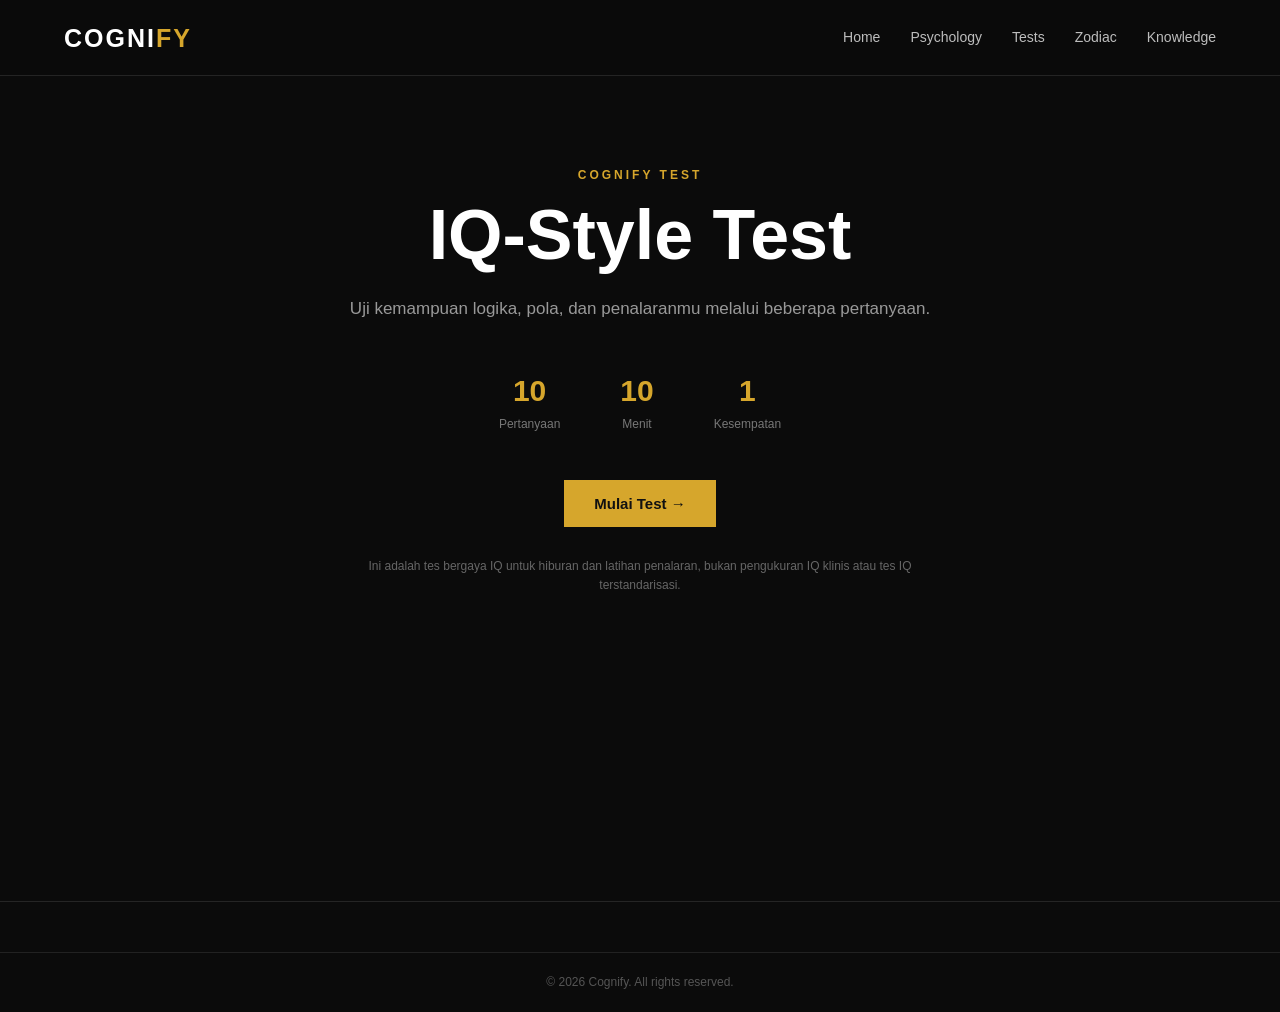
<file: iq-test.html>
<!DOCTYPE html>
<html lang="id">

<head>
    <meta charset="UTF-8">
    <meta name="viewport" content="width=device-width, initial-scale=1.0">

    <title>IQ-Style Test — Cognify</title>

    <link rel="stylesheet" href="style.css">
</head>

<body>

    <!-- HEADER -->

    <header class="header">

        <div class="container nav">

            <a href="index.html" class="logo">
                COGNI<span>FY</span>
            </a>

            <nav class="navigation">

                <a href="index.html">Home</a>
                <a href="index.html#psychology">Psychology</a>
                <a href="iq-test.html">Tests</a>
                <a href="index.html#zodiac">Zodiac</a>
                <a href="index.html#knowledge">Knowledge</a>

            </nav>

        </div>

    </header>


    <!-- IQ TEST -->

    <main>

        <section class="quiz-page">

            <div class="container">

                <!-- INTRO -->

                <div class="quiz-intro" id="quizIntro">

                    <p class="small-title">
                        COGNIFY TEST
                    </p>

                    <h1>
                        IQ-Style Test
                    </h1>

                    <p>
                        Uji kemampuan logika, pola, dan
                        penalaranmu melalui beberapa pertanyaan.
                    </p>

                    <div class="quiz-info">

                        <div>
                            <strong>10</strong>
                            <span>Pertanyaan</span>
                        </div>

                        <div>
                            <strong>10</strong>
                            <span>Menit</span>
                        </div>

                        <div>
                            <strong>1</strong>
                            <span>Kesempatan</span>
                        </div>

                    </div>

                    <button class="quiz-start" id="startQuiz">
                        Mulai Test →
                    </button>

                    <p class="quiz-note">
                        Ini adalah tes bergaya IQ untuk hiburan
                        dan latihan penalaran, bukan pengukuran
                        IQ klinis atau tes IQ terstandarisasi.
                    </p>

                </div>


                <!-- QUIZ -->

                <div class="quiz-box" id="quizBox">

                    <div class="quiz-top">

                        <span id="questionNumber">
                            Pertanyaan 1 / 10
                        </span>

                        <span id="timer">
                            10:00
                        </span>

                    </div>


                    <div class="progress">

                        <div id="progressBar"></div>

                    </div>


                    <div class="question-box">

                        <p class="question-category" id="questionCategory">
                            LOGIC
                        </p>

                        <h2 id="questionText">
                            Pertanyaan akan muncul di sini.
                        </h2>

                    </div>


                    <div class="answers" id="answers">

                    </div>


                    <button
                        class="next-button"
                        id="nextButton"
                        disabled>

                        Berikutnya →

                    </button>

                </div>


                <!-- RESULT -->

                <div class="result-box" id="resultBox">

                    <p class="small-title">
                        TEST COMPLETE
                    </p>

                    <h1>
                        Your Result
                    </h1>

                    <div class="score-circle">

                        <span id="score">
                            0
                        </span>

                        <small>
                            / 10
                        </small>

                    </div>


                    <h2 id="resultTitle">
                        Good Job!
                    </h2>

                    <p id="resultDescription">
                        Hasilmu akan muncul di sini.
                    </p>


                    <div class="result-buttons">

                        <button
                            class="quiz-start"
                            id="restartQuiz">

                            Coba Lagi

                        </button>

                        <a
                            href="index.html"
                            class="btn secondary">

                            Kembali ke Home

                        </a>

                    </div>

                </div>

            </div>

        </section>

    </main>


    <footer>

        <div class="copyright">

            © 2026 Cognify. All rights reserved.

        </div>

    </footer>


    <script src="iq.js"></script>

</body>

</html>
</file>
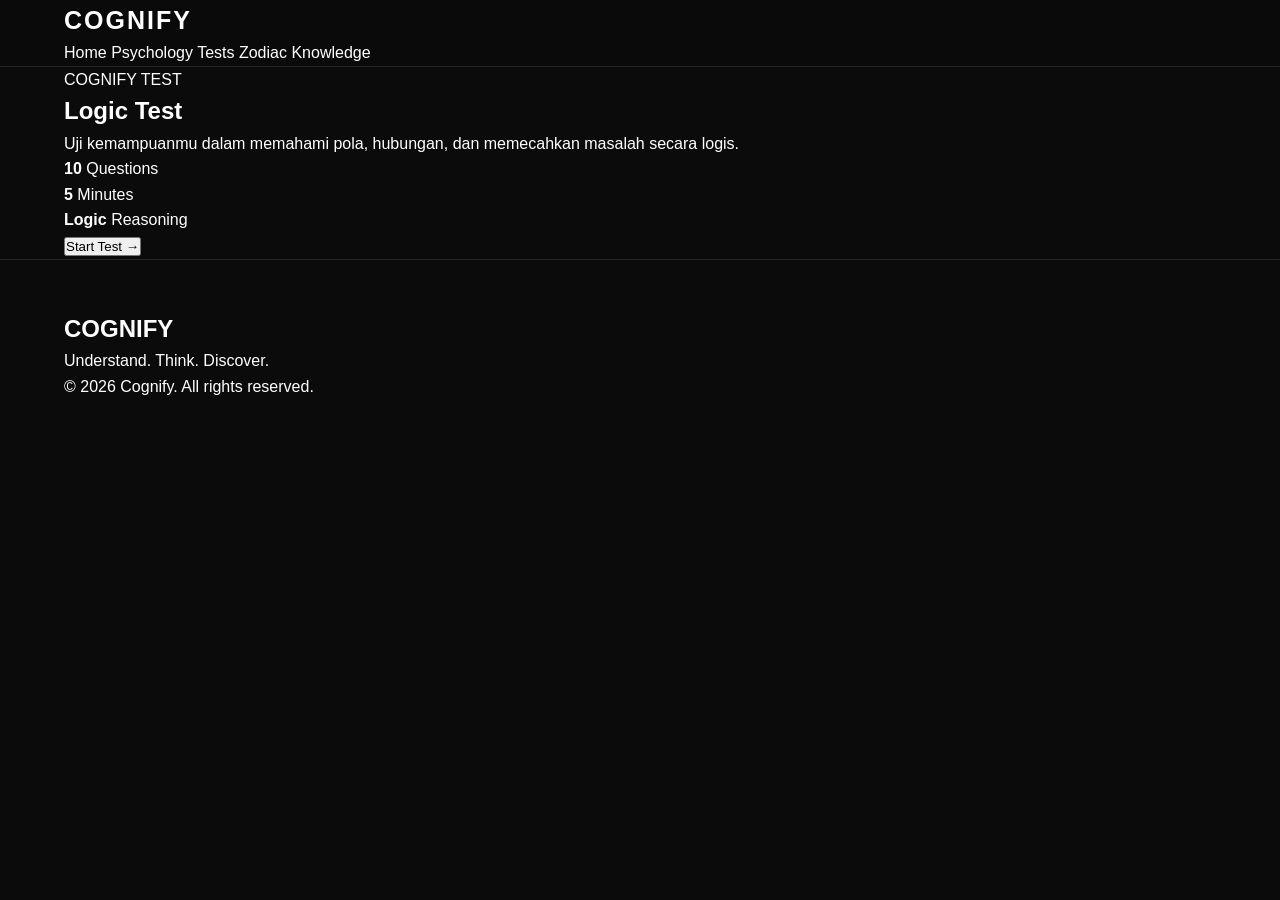
<file: logic-test.html>
<!DOCTYPE html>
<html lang="id">
<head>
    <meta charset="UTF-8">
    <meta name="viewport" content="width=device-width, initial-scale=1.0">

    <title>Logic Test | Cognify</title>

    <link rel="stylesheet" href="style.css">
</head>

<body>

<header class="header">
    <div class="container nav-container">

        <a href="index.html" class="logo">COGNIFY</a>

        <nav class="nav-menu">
            <a href="index.html">Home</a>
            <a href="index.html#psychology">Psychology</a>
            <a href="index.html#tests">Tests</a>
            <a href="index.html#zodiac">Zodiac</a>
            <a href="index.html#knowledge">Knowledge</a>
        </nav>

    </div>
</header>


<main>

<section class="test-page">

<div class="container">


<!-- INTRO -->

<div id="logicIntro" class="test-intro">

    <p class="section-label">COGNIFY TEST</p>

    <h1>Logic Test</h1>

    <p>
        Uji kemampuanmu dalam memahami pola,
        hubungan, dan memecahkan masalah secara logis.
    </p>


    <div class="test-info">

        <div>
            <strong>10</strong>
            <span>Questions</span>
        </div>

        <div>
            <strong>5</strong>
            <span>Minutes</span>
        </div>

        <div>
            <strong>Logic</strong>
            <span>Reasoning</span>
        </div>

    </div>


    <button id="startLogicBtn" class="primary-button">
        Start Test →
    </button>

</div>



<!-- QUIZ -->

<div id="logicQuiz" style="display:none;">

    <div class="test-top">

        <div>
            Question
            <strong>
                <span id="logicCurrent">1</span>/10
            </strong>
        </div>

        <div id="logicTimer">
            05:00
        </div>

    </div>


    <div class="progress-container">

        <div
            id="logicProgress"
            class="progress-bar">
        </div>

    </div>


    <div class="memory-card">

        <p class="section-label">
            LOGIC QUESTION
        </p>

        <h2 id="logicQuestion">
            Question
        </h2>

    </div>


    <div
        id="logicOptions"
        class="memory-options">
    </div>


    <button
        id="logicNext"
        class="primary-button"
        style="display:none; margin-top:25px;">

        Next →

    </button>

</div>



<!-- RESULT -->

<div
    id="logicResult"
    class="test-result"
    style="display:none;">

    <p class="section-label">
        TEST COMPLETE
    </p>

    <h1>
        Your Logic Result
    </h1>


    <div class="result-score">

        <span id="logicScore">
            0
        </span>

        <small>
            / 10
        </small>

    </div>


    <h2 id="logicLevel">
        Good
    </h2>


    <p id="logicMessage"></p>


    <div class="result-actions">

        <button
            id="logicRestart"
            class="primary-button">

            Try Again

        </button>


        <a
            href="index.html"
            class="secondary-button">

            Back to Cognify

        </a>

    </div>

</div>


</div>

</section>

</main>



<footer class="footer">

    <div class="container">

        <h2>COGNIFY</h2>

        <p>
            Understand. Think. Discover.
        </p>

        <p>
            © 2026 Cognify. All rights reserved.
        </p>

    </div>

</footer>



<script src="logic.js"></script>

</body>
</html>
</file>
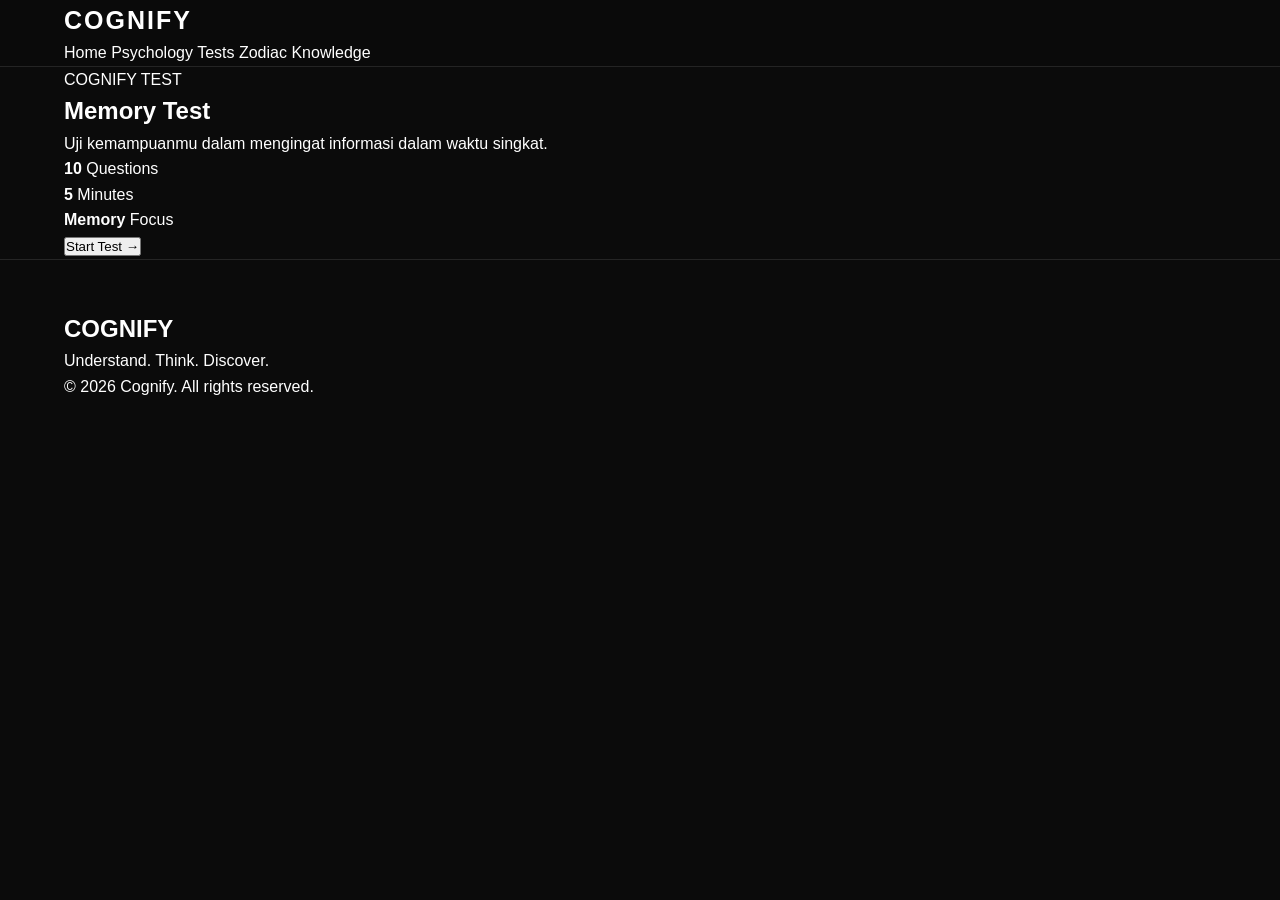
<file: memory-test.html>
<!DOCTYPE html>
<html lang="id">
<head>
    <meta charset="UTF-8">
    <meta name="viewport" content="width=device-width, initial-scale=1.0">

    <title>Memory Test | Cognify</title>

    <link rel="stylesheet" href="style.css">
</head>

<body>

<header class="header">
    <div class="container nav-container">

        <a href="index.html" class="logo">
            COGNIFY
        </a>

        <nav class="nav-menu">
            <a href="index.html">Home</a>
            <a href="index.html#psychology">Psychology</a>
            <a href="index.html#tests">Tests</a>
            <a href="index.html#zodiac">Zodiac</a>
            <a href="index.html#knowledge">Knowledge</a>
        </nav>

    </div>
</header>


<main>

<section class="test-page">

    <div class="container">

        <!-- INTRO -->

        <div id="memoryIntro" class="test-intro">

            <p class="section-label">
                COGNIFY TEST
            </p>

            <h1>
                Memory Test
            </h1>

            <p>
                Uji kemampuanmu dalam mengingat informasi
                dalam waktu singkat.
            </p>

            <div class="test-info">

                <div>
                    <strong>10</strong>
                    <span>Questions</span>
                </div>

                <div>
                    <strong>5</strong>
                    <span>Minutes</span>
                </div>

                <div>
                    <strong>Memory</strong>
                    <span>Focus</span>
                </div>

            </div>

            <button id="startMemoryBtn" class="primary-button">
                Start Test →
            </button>

        </div>


        <!-- QUIZ -->

        <div id="memoryQuiz" style="display:none;">

            <div class="test-top">

                <div>
                    Question
                    <strong>
                        <span id="memoryCurrent">1</span>/10
                    </strong>
                </div>

                <div id="memoryTimer">
                    05:00
                </div>

            </div>


            <div class="progress-container">

                <div
                    id="memoryProgress"
                    class="progress-bar">
                </div>

            </div>


            <div class="memory-card">

                <p class="section-label">
                    REMEMBER THIS
                </p>

                <div id="memoryDisplay"
                     class="memory-display">
                </div>

                <p id="memoryInstruction"
                   class="memory-instruction">
                    Ingat informasi di atas.
                </p>

            </div>


            <div id="memoryOptions"
                 class="memory-options">
            </div>


            <button id="memoryNext"
                    class="primary-button"
                    style="display:none; margin-top:25px;">
                Next →
            </button>

        </div>


        <!-- RESULT -->

        <div id="memoryResult"
             class="test-result"
             style="display:none;">

            <p class="section-label">
                TEST COMPLETE
            </p>

            <h1>
                Your Memory Result
            </h1>

            <div class="result-score">

                <span id="memoryScore">
                    0
                </span>

                <small>
                    / 10
                </small>

            </div>

            <h2 id="memoryLevel">
                Good
            </h2>

            <p id="memoryMessage">
            </p>

            <div class="result-actions">

                <button
                    id="memoryRestart"
                    class="primary-button">
                    Try Again
                </button>

                <a
                    href="index.html"
                    class="secondary-button">
                    Back to Cognify
                </a>

            </div>

        </div>

    </div>

</section>

</main>


<footer class="footer">

    <div class="container">

        <h2>COGNIFY</h2>

        <p>
            Understand. Think. Discover.
        </p>

        <p>
            © 2026 Cognify. All rights reserved.
        </p>

    </div>

</footer>


<script src="memory.js"></script>

</body>
</html>
</file>
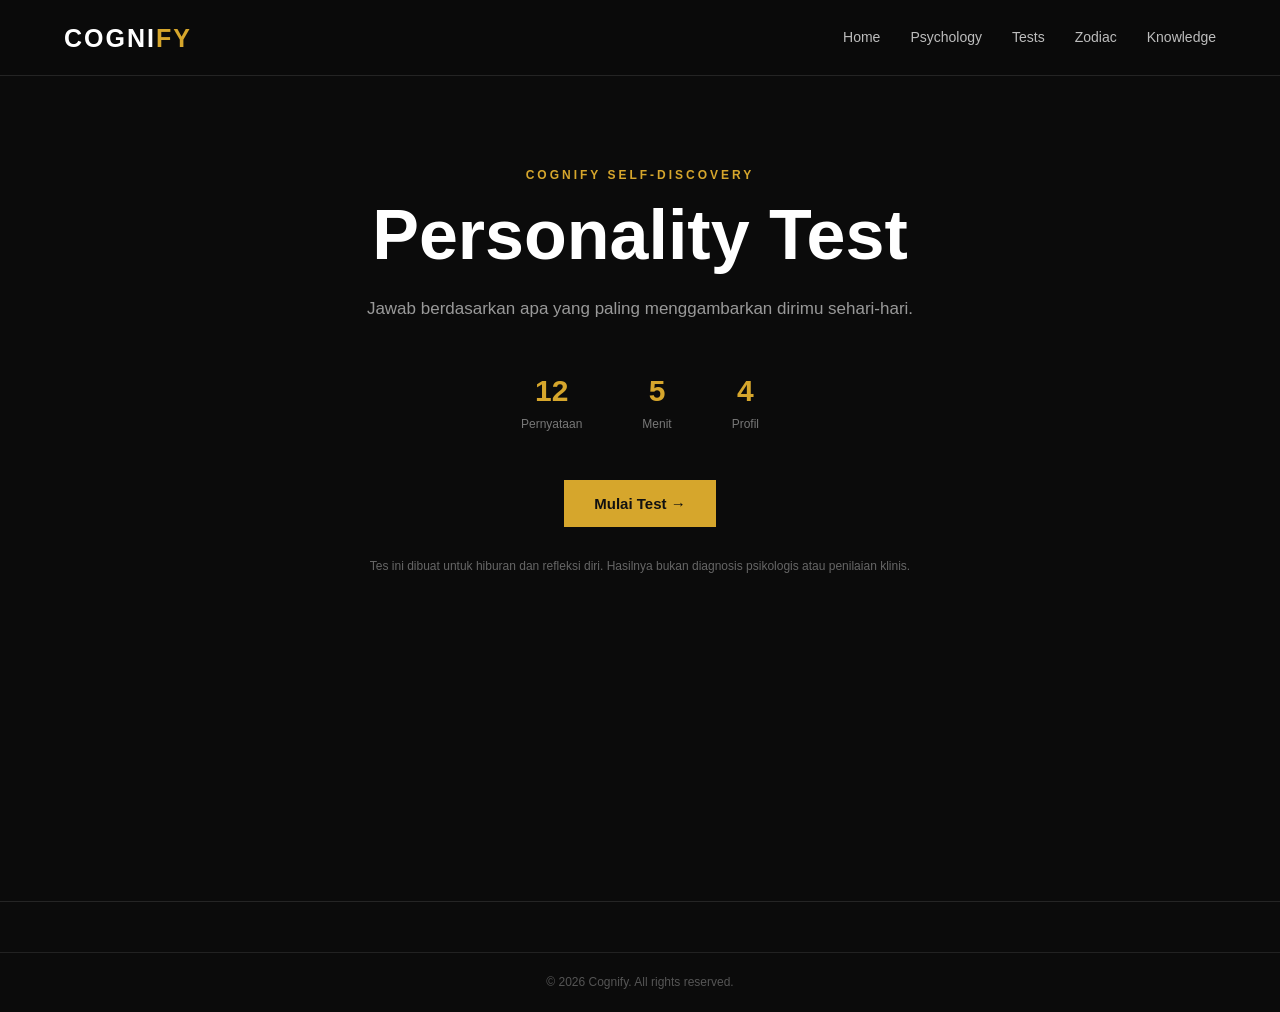
<file: personality-test.html>
<!DOCTYPE html>
<html lang="id">

<head>
    <meta charset="UTF-8">
    <meta name="viewport" content="width=device-width, initial-scale=1.0">

    <title>Personality Test — Cognify</title>

    <link rel="stylesheet" href="style.css">
</head>

<body>

    <header class="header">

        <div class="container nav">

            <a href="index.html" class="logo">
                COGNI<span>FY</span>
            </a>

            <nav class="navigation">

                <a href="index.html">Home</a>
                <a href="index.html#psychology">Psychology</a>
                <a href="iq-test.html">Tests</a>
                <a href="index.html#zodiac">Zodiac</a>
                <a href="index.html#knowledge">Knowledge</a>

            </nav>

        </div>

    </header>


    <main>

        <section class="quiz-page">

            <div class="container">

                <!-- INTRO -->

                <div class="quiz-intro" id="personalityIntro">

                    <p class="small-title">
                        COGNIFY SELF-DISCOVERY
                    </p>

                    <h1>
                        Personality Test
                    </h1>

                    <p>
                        Jawab berdasarkan apa yang paling
                        menggambarkan dirimu sehari-hari.
                    </p>


                    <div class="quiz-info">

                        <div>
                            <strong>12</strong>
                            <span>Pernyataan</span>
                        </div>

                        <div>
                            <strong>5</strong>
                            <span>Menit</span>
                        </div>

                        <div>
                            <strong>4</strong>
                            <span>Profil</span>
                        </div>

                    </div>


                    <button
                        class="quiz-start"
                        id="startPersonality">

                        Mulai Test →

                    </button>


                    <p class="quiz-note">

                        Tes ini dibuat untuk hiburan dan
                        refleksi diri. Hasilnya bukan diagnosis
                        psikologis atau penilaian klinis.

                    </p>

                </div>


                <!-- TEST -->

                <div
                    class="quiz-box"
                    id="personalityBox">

                    <div class="quiz-top">

                        <span id="personalityNumber">
                            Pernyataan 1 / 12
                        </span>

                        <span id="personalityTimer">
                            05:00
                        </span>

                    </div>


                    <div class="progress">

                        <div
                            id="personalityProgress">
                        </div>

                    </div>


                    <div class="question-box">

                        <p
                            class="question-category"
                            id="personalityCategory">

                            SELF DISCOVERY

                        </p>


                        <h2 id="personalityQuestion">

                            Pertanyaan akan muncul di sini.

                        </h2>

                    </div>


                    <div
                        class="personality-options"
                        id="personalityOptions">

                    </div>


                    <button
                        class="next-button"
                        id="personalityNext"
                        disabled>

                        Berikutnya →

                    </button>

                </div>


                <!-- RESULT -->

                <div
                    class="result-box"
                    id="personalityResult">

                    <p class="small-title">
                        YOUR PROFILE
                    </p>


                    <h1>
                        Your Personality
                    </h1>


                    <div class="personality-result-icon">
                        🧠
                    </div>


                    <h2 id="personalityTitle">
                        Explorer
                    </h2>


                    <p id="personalityDescription">

                        Deskripsi hasil akan muncul di sini.

                    </p>


                    <div class="personality-traits">

                        <div>
                            <span>Curiosity</span>
                            <strong id="traitCuriosity">0%</strong>
                        </div>

                        <div>
                            <span>Social Energy</span>
                            <strong id="traitSocial">0%</strong>
                        </div>

                        <div>
                            <span>Focus</span>
                            <strong id="traitFocus">0%</strong>
                        </div>

                    </div>


                    <div class="result-buttons">

                        <button
                            class="quiz-start"
                            id="restartPersonality">

                            Coba Lagi

                        </button>


                        <a
                            href="index.html"
                            class="btn secondary">

                            Kembali ke Home

                        </a>

                    </div>

                </div>

            </div>

        </section>

    </main>


    <footer>

        <div class="copyright">

            © 2026 Cognify. All rights reserved.

        </div>

    </footer>


    <script src="personality.js"></script>

</body>

</html>
</file>
<file: style.css>
/* =========================
   COGNIFY
   GLOBAL
========================= */

* {
    margin: 0;
    padding: 0;
    box-sizing: border-box;
}

html {
    scroll-behavior: smooth;
}

body {
    font-family: Arial, Helvetica, sans-serif;
    background: #0b0b0b;
    color: #ffffff;
    line-height: 1.6;
}

a {
    color: inherit;
    text-decoration: none;
}

button {
    font-family: inherit;
}

.container {
    width: 90%;
    max-width: 1200px;
    margin: auto;
}


/* =========================
   HEADER
========================= */

.header {
    position: sticky;
    top: 0;
    z-index: 1000;
    background: rgba(11, 11, 11, 0.95);
    border-bottom: 1px solid #242424;
    backdrop-filter: blur(10px);
}

.nav {
    min-height: 75px;
    display: flex;
    align-items: center;
    justify-content: space-between;
}

.logo {
    font-size: 25px;
    font-weight: 900;
    letter-spacing: 2px;
}

.logo span {
    color: #d6a62c;
}

.navigation {
    display: flex;
    gap: 30px;
}

.navigation a {
    color: #bdbdbd;
    font-size: 14px;
    transition: 0.3s;
}

.navigation a:hover {
    color: #d6a62c;
}

.menu-btn {
    display: none;
    background: none;
    border: none;
    color: white;
    font-size: 28px;
    cursor: pointer;
}


/* =========================
   HERO
========================= */

.hero {
    min-height: 650px;
    display: flex;
    align-items: center;
    background:
        radial-gradient(
            circle at 80% 30%,
            rgba(214, 166, 44, 0.15),
            transparent 30%
        );
}

.hero-content {
    display: grid;
    grid-template-columns: 1.2fr 0.8fr;
    gap: 70px;
    align-items: center;
}

.small-title {
    color: #d6a62c;
    font-size: 12px;
    font-weight: bold;
    letter-spacing: 3px;
    margin-bottom: 15px;
}

.hero h1 {
    font-size: clamp(45px, 7vw, 80px);
    line-height: 1;
    margin-bottom: 25px;
}

.hero h1 span {
    color: #d6a62c;
}

.hero-description {
    max-width: 600px;
    color: #a9a9a9;
    font-size: 18px;
    margin-bottom: 35px;
}

.hero-buttons {
    display: flex;
    gap: 15px;
    flex-wrap: wrap;
}

.btn {
    display: inline-block;
    padding: 14px 24px;
    font-weight: bold;
    font-size: 14px;
    transition: 0.3s;
}

.btn.primary {
    background: #d6a62c;
    color: #111;
}

.btn.primary:hover {
    background: #f0c75a;
    transform: translateY(-2px);
}

.btn.secondary {
    border: 1px solid #555;
    color: #ddd;
}

.btn.secondary:hover {
    border-color: #d6a62c;
    color: #d6a62c;
}


/* HERO CARD */

.hero-card {
    padding: 45px;
    background: #141414;
    border: 1px solid #292929;
    position: relative;
    overflow: hidden;
}

.hero-card::before {
    content: "";
    position: absolute;
    width: 150px;
    height: 150px;
    background: #d6a62c;
    opacity: 0.08;
    border-radius: 50%;
    top: -50px;
    right: -50px;
}

.brain-icon {
    font-size: 70px;
    margin-bottom: 25px;
}

.hero-card p {
    color: #d6a62c;
    font-size: 11px;
    letter-spacing: 2px;
    font-weight: bold;
}

.hero-card h2 {
    font-size: 30px;
    line-height: 1.2;
    margin: 15px 0 25px;
}

.hero-card a {
    color: #d6a62c;
    font-weight: bold;
}


/* =========================
   SECTIONS
========================= */

.section {
    padding: 100px 0;
}

.section-heading {
    display: flex;
    justify-content: space-between;
    align-items: end;
    gap: 30px;
    margin-bottom: 45px;
}

.section-heading h2 {
    font-size: 42px;
}

.section-heading > p {
    max-width: 450px;
    color: #888;
}


/* =========================
   PSYCHOLOGY CARDS
========================= */

.cards {
    display: grid;
    grid-template-columns: repeat(3, 1fr);
    gap: 20px;
}

.card {
    background: #141414;
    padding: 35px;
    border: 1px solid #252525;
    transition: 0.3s;
}

.card:hover {
    transform: translateY(-5px);
    border-color: #d6a62c;
}

.card-icon {
    font-size: 40px;
    margin-bottom: 20px;
}

.card h3 {
    font-size: 22px;
    margin-bottom: 10px;
}

.card p {
    color: #888;
    margin-bottom: 25px;
}

.card a {
    color: #d6a62c;
    font-size: 14px;
    font-weight: bold;
}


/* =========================
   TESTS
========================= */

.tests-section {
    background: #101010;
}

.test-grid {
    display: grid;
    grid-template-columns: repeat(4, 1fr);
    gap: 18px;
}

.test-card {
    position: relative;
    background: #181818;
    border: 1px solid #282828;
    padding: 30px;
    min-height: 330px;
    transition: 0.3s;
}

.test-card:hover {
    border-color: #d6a62c;
    transform: translateY(-5px);
}

.test-number {
    position: absolute;
    right: 20px;
    top: 20px;
    color: #555;
    font-weight: bold;
}

.test-icon {
    font-size: 40px;
    margin-bottom: 25px;
}

.test-card h3 {
    font-size: 21px;
    margin-bottom: 12px;
}

.test-card p {
    color: #888;
    font-size: 14px;
    margin-bottom: 25px;
}

.test-card button {
    background: none;
    border: none;
    color: #d6a62c;
    font-weight: bold;
    cursor: pointer;
}


/* =========================
   ZODIAC
========================= */

.zodiac-grid {
    display: grid;
    grid-template-columns: repeat(6, 1fr);
    gap: 12px;
}

.zodiac-grid div {
    background: #141414;
    border: 1px solid #252525;
    padding: 25px 10px;
    text-align: center;
    font-size: 32px;
    transition: 0.3s;
}

.zodiac-grid div:hover {
    border-color: #d6a62c;
    transform: translateY(-3px);
}

.zodiac-grid span {
    display: block;
    font-size: 12px;
    color: #999;
    margin-top: 8px;
}


/* =========================
   KNOWLEDGE
========================= */

.knowledge-box {
    background: #151515;
    border: 1px solid #292929;
    padding: 60px;
    display: grid;
    grid-template-columns: 1fr 1fr;
    gap: 35px;
    align-items: center;
}

.knowledge-box h2 {
    font-size: 42px;
    line-height: 1.1;
}

.knowledge-box > p {
    color: #999;
}


/* =========================
   FOOTER
========================= */

footer {
    border-top: 1px solid #252525;
    padding-top: 50px;
}

.footer-content {
    display: flex;
    justify-content: space-between;
    gap: 30px;
    padding-bottom: 40px;
}

.footer-content p {
    color: #777;
    margin-top: 8px;
}

.footer-links {
    display: flex;
    gap: 25px;
}

.footer-links a {
    color: #888;
    font-size: 14px;
}

.footer-links a:hover {
    color: #d6a62c;
}

.copyright {
    border-top: 1px solid #222;
    padding: 20px;
    text-align: center;
    color: #555;
    font-size: 12px;
}


/* =========================
   MOBILE
========================= */

@media (max-width: 800px) {

    .menu-btn {
        display: block;
    }

    .navigation {
        display: none;
        position: absolute;
        top: 75px;
        left: 0;
        width: 100%;
        background: #101010;
        border-bottom: 1px solid #292929;
        flex-direction: column;
        padding: 20px 5%;
        gap: 20px;
    }

    .navigation.active {
        display: flex;
    }

    .hero {
        min-height: auto;
        padding: 80px 0;
    }

    .hero-content {
        grid-template-columns: 1fr;
        gap: 50px;
    }

    .hero-card {
        padding: 30px;
    }

    .section {
        padding: 70px 0;
    }

    .section-heading {
        display: block;
    }

    .section-heading > p {
        margin-top: 15px;
    }

    .cards {
        grid-template-columns: 1fr;
    }

    .test-grid {
        grid-template-columns: 1fr 1fr;
    }

    .zodiac-grid {
        grid-template-columns: repeat(3, 1fr);
    }

    .knowledge-box {
        grid-template-columns: 1fr;
        padding: 35px;
    }

    .knowledge-box h2 {
        font-size: 32px;
    }

    .footer-content {
        flex-direction: column;
    }

}


@media (max-width: 500px) {

    .hero h1 {
        font-size: 50px;
    }

    .hero-description {
        font-size: 16px;
    }

    .test-grid {
        grid-template-columns: 1fr;
    }

    .zodiac-grid {
        grid-template-columns: repeat(3, 1fr);
    }

}

/* =========================
   IQ TEST PAGE
========================= */

.quiz-page {
    min-height: calc(100vh - 75px);
    padding: 90px 0;
}


/* INTRO */

.quiz-intro {
    max-width: 750px;
    margin: auto;
    text-align: center;
}

.quiz-intro h1 {
    font-size: clamp(45px, 7vw, 70px);
    line-height: 1;
    margin-bottom: 25px;
}

.quiz-intro > p:not(.small-title):not(.quiz-note) {
    color: #999;
    font-size: 17px;
    max-width: 600px;
    margin: auto;
}


.quiz-info {
    display: flex;
    justify-content: center;
    gap: 60px;
    margin: 45px 0;
}

.quiz-info div {
    display: flex;
    flex-direction: column;
}

.quiz-info strong {
    color: #d6a62c;
    font-size: 30px;
}

.quiz-info span {
    color: #777;
    font-size: 12px;
}


.quiz-start {
    border: none;
    background: #d6a62c;
    color: #111;
    padding: 15px 30px;
    font-weight: bold;
    cursor: pointer;
    font-size: 15px;
    transition: 0.3s;
}

.quiz-start:hover {
    background: #f0c75a;
    transform: translateY(-2px);
}


.quiz-note {
    margin: 30px auto 0;
    max-width: 600px;
    color: #666;
    font-size: 12px;
}


/* QUIZ BOX */

.quiz-box {
    display: none;
    max-width: 800px;
    margin: auto;
}


.quiz-top {
    display: flex;
    justify-content: space-between;
    margin-bottom: 15px;
    color: #888;
    font-size: 14px;
}


#timer {
    color: #d6a62c;
    font-weight: bold;
}


.progress {
    width: 100%;
    height: 5px;
    background: #252525;
    margin-bottom: 50px;
}

#progressBar {
    width: 0%;
    height: 100%;
    background: #d6a62c;
    transition: width 0.3s;
}


.question-box {
    margin-bottom: 35px;
}


.question-category {
    color: #d6a62c;
    font-size: 11px;
    letter-spacing: 3px;
    font-weight: bold;
    margin-bottom: 15px;
}


.question-box h2 {
    font-size: clamp(25px, 4vw, 38px);
    line-height: 1.3;
}


/* ANSWERS */

.answers {
    display: grid;
    grid-template-columns: 1fr 1fr;
    gap: 15px;
}


.answer {
    background: #151515;
    border: 1px solid #292929;
    color: white;
    padding: 20px;
    text-align: left;
    cursor: pointer;
    font-size: 16px;
    transition: 0.2s;
}


.answer:hover {
    border-color: #d6a62c;
}


.answer.selected {
    border-color: #d6a62c;
    background: #211c10;
}


.next-button {
    margin-top: 30px;
    width: 100%;
    padding: 16px;
    background: #252525;
    color: #777;
    border: none;
    font-weight: bold;
    cursor: not-allowed;
}


.next-button.active {
    background: #d6a62c;
    color: #111;
    cursor: pointer;
}


/* RESULT */

.result-box {
    display: none;
    max-width: 700px;
    margin: auto;
    text-align: center;
}


.result-box h1 {
    font-size: 55px;
    margin-bottom: 30px;
}


.score-circle {
    width: 180px;
    height: 180px;
    border: 5px solid #d6a62c;
    border-radius: 50%;
    margin: 0 auto 30px;

    display: flex;
    align-items: center;
    justify-content: center;
}


.score-circle span {
    font-size: 55px;
    font-weight: bold;
    color: #d6a62c;
}


.score-circle small {
    color: #777;
    margin-top: 25px;
}


.result-box h2 {
    font-size: 30px;
    margin-bottom: 15px;
}


.result-box > p {
    color: #888;
    max-width: 550px;
    margin: auto;
}


.result-buttons {
    margin-top: 35px;
    display: flex;
    justify-content: center;
    gap: 15px;
    flex-wrap: wrap;
}


/* MOBILE */

@media (max-width: 600px) {

    .quiz-page {
        padding: 60px 0;
    }

    .quiz-info {
        gap: 25px;
    }

    .answers {
        grid-template-columns: 1fr;
    }

    .question-box h2 {
        font-size: 25px;
    }

    .result-box h1 {
        font-size: 42px;
    }

}
.test-button {
    display: inline-block;
    color: #d6a62c;
    font-weight: bold;
    font-size: 14px;
    margin-top: 10px;
}

.test-button:hover {
    color: #f0c75a;
}

/* =========================
   PERSONALITY TEST
========================= */

.personality-options {
    display: grid;
    gap: 12px;
}

.personality-option {
    width: 100%;
    padding: 20px 22px;

    background: #151515;
    border: 1px solid #292929;

    color: #ddd;

    text-align: left;

    cursor: pointer;

    font-size: 15px;

    transition: 0.2s;
}

.personality-option:hover {
    border-color: #d6a62c;
}

.personality-option.selected {
    background: #211c10;
    border-color: #d6a62c;
    color: #fff;
}


/* PERSONALITY PROGRESS */

#personalityProgress {
    width: 0%;
    height: 100%;

    background: #d6a62c;

    transition: width 0.3s;
}


/* RESULT ICON */

.personality-result-icon {
    font-size: 70px;
    margin: 20px 0;
}


.personality-result-icon + h2 {
    color: #d6a62c;
    font-size: 35px;
}


/* TRAITS */

.personality-traits {
    max-width: 500px;
    margin: 35px auto;

    display: grid;
    gap: 12px;
}


.personality-traits div {
    display: flex;
    justify-content: space-between;

    padding: 15px 18px;

    background: #151515;
    border: 1px solid #292929;
}


.personality-traits span {
    color: #888;
}


.personality-traits strong {
    color: #d6a62c;
}


@media (max-width: 600px) {

    .personality-option {
        padding: 17px;
    }

/* =================================
   MEMORY TEST PAGE
================================= */

.test-page {
    min-height: calc(100vh - 75px);
    padding: 90px 0;
}


/* INTRO */

.test-intro {
    max-width: 750px;
    margin: 0 auto;
    text-align: center;
}

.test-intro h1 {
    font-size: clamp(45px, 7vw, 70px);
    line-height: 1;
    margin: 20px 0 25px;
}

.test-intro > p:not(.section-label) {
    max-width: 600px;
    margin: 0 auto;
    color: #999;
    font-size: 17px;
}


/* SECTION LABEL */

.section-label {
    color: #d6a62c;
    font-size: 11px;
    letter-spacing: 3px;
    font-weight: bold;
}


/* TEST INFO */

.test-info {
    display: flex;
    justify-content: center;
    gap: 60px;
    margin: 45px 0;
}

.test-info div {
    display: flex;
    flex-direction: column;
    align-items: center;
}

.test-info strong {
    color: #d6a62c;
    font-size: 30px;
}

.test-info span {
    color: #777;
    font-size: 12px;
}


/* BUTTON */

.primary-button {
    display: inline-block;

    border: none;

    background: #d6a62c;
    color: #111;

    padding: 15px 30px;

    font-weight: bold;
    font-size: 15px;

    cursor: pointer;

    transition: 0.3s;
}

.primary-button:hover {
    background: #f0c75a;
    transform: translateY(-2px);
}


/* QUIZ TOP */

.test-top {
    max-width: 650px;
    margin: 0 auto 15px;

    display: flex;
    justify-content: space-between;

    color: #888;

    font-size: 14px;
}

.test-top strong {
    color: #fff;
}


/* PROGRESS */

.progress-container {
    width: 100%;
    max-width: 650px;

    height: 5px;

    margin: 0 auto 40px;

    background: #252525;

    overflow: hidden;
}

.progress-bar {
    width: 0%;
    height: 100%;

    background: #d6a62c;

    transition: width 0.3s ease;
}


/* MEMORY CARD */

.memory-card {
    max-width: 650px;

    margin: 30px auto;

    padding: 35px 25px;

    background: #111;

    border: 1px solid #292929;

    border-radius: 8px;

    text-align: center;
}

.memory-display {
    min-height: 70px;

    display: flex;
    align-items: center;
    justify-content: center;

    font-size: 28px;
    font-weight: bold;

    letter-spacing: 4px;

    color: #d6a62c;

    margin: 25px 0;
}

.memory-instruction {
    color: #888;
}


/* OPTIONS */

.memory-options {
    max-width: 650px;

    margin: 25px auto;

    display: grid;

    gap: 12px;
}

.memory-option {
    width: 100%;

    padding: 18px;

    background: #151515;

    border: 1px solid #292929;

    color: #ddd;

    cursor: pointer;

    font-size: 15px;

    text-align: center;

    box-sizing: border-box;

    transition: 0.2s;
}

.memory-option:hover {
    border-color: #d6a62c;
}

.memory-option.selected {
    border-color: #d6a62c;
}

.memory-option.correct {
    background: #172016;
    border-color: #4c8f4c;
}

.memory-option.wrong {
    background: #241414;
    border-color: #9b4444;
}

.memory-option:disabled {
    cursor: default;
}


/* TIMER */

#memoryTimer {
    color: #d6a62c;
    font-weight: bold;
}


/* NEXT BUTTON */

#memoryNext {
    display: block;
    margin: 25px auto 0;
}


/* RESULT */

.test-result {
    max-width: 700px;

    margin: auto;

    text-align: center;
}

.test-result h1 {
    font-size: clamp(40px, 7vw, 60px);

    margin: 20px 0 30px;
}


/* SCORE */

.result-score {
    margin: 30px 0;

    display: flex;

    justify-content: center;

    align-items: baseline;

    gap: 5px;
}

.result-score span {
    font-size: 80px;

    font-weight: bold;

    color: #d6a62c;
}

.result-score small {
    font-size: 25px;

    color: #777;
}


/* LEVEL */

#memoryLevel {
    font-size: 30px;

    color: #d6a62c;

    margin-bottom: 15px;
}

#memoryMessage {
    max-width: 550px;

    margin: auto;

    color: #888;
}


/* RESULT BUTTONS */

.result-actions {
    margin-top: 35px;

    display: flex;

    justify-content: center;

    gap: 15px;

    flex-wrap: wrap;
}

.secondary-button {
    display: inline-block;

    padding: 15px 30px;

    border: 1px solid #555;

    color: #ddd;

    font-weight: bold;

    transition: 0.3s;
}

.secondary-button:hover {
    border-color: #d6a62c;

    color: #d6a62c;
}


/* MOBILE */

@media (max-width: 600px) {

    .test-page {
        padding: 60px 0;
    }

    .test-intro {
        padding: 0 10px;
    }

    .test-intro h1 {
        font-size: 45px;
    }

    .test-intro > p:not(.section-label) {
        font-size: 15px;
    }

    .test-info {
        gap: 25px;
    }

    .test-info strong {
        font-size: 24px;
    }

    .test-top {
        padding: 0 10px;
    }

    .memory-card {
        margin: 20px 10px;

        padding: 25px 15px;
    }

    .memory-display {
        font-size: 21px;

        letter-spacing: 2px;
    }

    .memory-option {
        padding: 16px;
    }

    .result-score span {
        font-size: 65px;
    }

    .result-actions {
        flex-direction: column;

        padding: 0 15px;
    }

    .primary-button,
    .secondary-button {
        width: 100%;

        text-align: center;
    }

}

/* ================================
   MEMORY TEST
================================ */

.test-page {
    min-height: 70vh;
    padding: 80px 0;
}

.test-intro {
    max-width: 700px;
    margin: 0 auto;
    text-align: center;
}

.test-intro h1 {
    font-size: 48px;
    margin: 10px 0 15px;
}

.test-intro > p:not(.section-label) {
    color: #999;
    margin-bottom: 35px;
}

.section-label {
    color: #d6a62c;
    font-size: 12px;
    font-weight: bold;
    letter-spacing: 3px;
    text-transform: uppercase;
}

.test-info {
    display: flex;
    justify-content: center;
    gap: 60px;
    margin: 35px 0;
}

.test-info div {
    display: flex;
    flex-direction: column;
}

.test-info strong {
    color: #d6a62c;
    font-size: 24px;
}

.test-info span {
    color: #777;
    font-size: 12px;
    margin-top: 3px;
}

.primary-button {
    display: inline-block;
    padding: 14px 28px;
    background: #d6a62c;
    color: #0b0b0b;
    border: none;
    font-weight: bold;
    cursor: pointer;
    transition: 0.2s;
}

.primary-button:hover {
    background: #f0c34f;
    transform: translateY(-2px);
}

/* QUIZ */

.test-top {
    max-width: 650px;
    margin: 0 auto 15px;
    display: flex;
    justify-content: space-between;
    color: #888;
    font-size: 14px;
}

.test-top strong {
    color: #fff;
}

#memoryTimer {
    color: #d6a62c;
    font-weight: bold;
}

.progress-container {
    max-width: 650px;
    height: 5px;
    margin: 0 auto 30px;
    background: #222;
    overflow: hidden;
}

.progress-bar {
    width: 0%;
    height: 100%;
    background: #d6a62c;
    transition: width 0.3s ease;
}

.memory-card {
    max-width: 650px;
    margin: 30px auto;
    padding: 40px 25px;
    background: #111;
    border: 1px solid #292929;
    text-align: center;
}

.memory-display {
    min-height: 70px;
    display: flex;
    align-items: center;
    justify-content: center;
    font-size: 28px;
    font-weight: bold;
    letter-spacing: 4px;
    color: #d6a62c;
    margin: 25px 0;
}

.memory-instruction {
    color: #888;
}

.memory-options {
    max-width: 650px;
    margin: 25px auto;
    display: grid;
    gap: 12px;
}

.memory-option {
    width: 100%;
    padding: 18px;
    background: #151515;
    border: 1px solid #292929;
    color: #ddd;
    cursor: pointer;
    font-size: 15px;
    transition: 0.2s;
}

.memory-option:hover {
    border-color: #d6a62c;
}

.memory-option.selected {
    border-color: #d6a62c;
}

.memory-option.correct {
    background: #172016;
    border-color: #4c8f4c;
}

.memory-option.wrong {
    background: #241414;
    border-color: #9b4444;
}

.memory-option:disabled {
    cursor: default;
}

#memoryNext {
    margin-top: 25px;
}

.test-result {
    max-width: 650px;
    margin: 0 auto;
    padding: 70px 20px;
    text-align: center;
}

.test-result h1 {
    margin: 10px 0 25px;
}

.result-score {
    font-size: 70px;
    font-weight: bold;
    color: #d6a62c;
    margin: 20px 0;
}

.result-score small {
    font-size: 22px;
    color: #666;
}

#memoryLevel {
    font-size: 24px;
    margin-bottom: 10px;
}

#memoryMessage {
    color: #888;
    margin-bottom: 30px;
}

.result-actions {
    display: flex;
    justify-content: center;
    gap: 15px;
    flex-wrap: wrap;
}

.secondary-button {
    display: inline-block;
    padding: 14px 28px;
    border: 1px solid #444;
    color: #ccc;
    transition: 0.2s;
}

.secondary-button:hover {
    border-color: #d6a62c;
    color: #d6a62c;
}

/* MOBILE */

@media (max-width: 600px) {

    .test-page {
        padding: 50px 0;
    }

    .test-intro h1 {
        font-size: 36px;
    }

    .test-info {
        gap: 25px;
    }

    .memory-card {
        padding: 30px 15px;
    }

    .memory-display {
        font-size: 21px;
        letter-spacing: 2px;
    }

    .memory-option {
        padding: 16px;
    }

    .test-top {
        font-size: 13px;
    }

    .result-score {
        font-size: 55px;
    }
}

   /* ================================
   ZODIAC RESULT
================================ */

.zodiac-box {
    max-width: 900px;
    margin: 40px auto 0;
}

.zodiac-form {
    max-width: 600px;
    margin: auto;
    padding: 35px;
    background: #111;
    border: 1px solid #292929;
    text-align: center;
}

.zodiac-form h3 {
    font-size: 24px;
    margin-bottom: 8px;
}

.zodiac-form p {
    color: #888;
    margin-bottom: 25px;
}

.zodiac-inputs {
    display: flex;
    gap: 15px;
    justify-content: center;
    margin-bottom: 25px;
}

.zodiac-inputs div {
    display: flex;
    flex-direction: column;
    text-align: left;
}

.zodiac-inputs label {
    color: #888;
    font-size: 12px;
    margin-bottom: 6px;
}

.zodiac-inputs input,
.zodiac-inputs select {
    padding: 12px;
    background: #0b0b0b;
    border: 1px solid #333;
    color: #fff;
    font-family: inherit;
}

.zodiac-result {
    max-width: 850px;
    margin: 35px auto 0;
    padding: 45px 30px;
    background: #111;
    border: 1px solid #292929;
    text-align: center;
}

.zodiac-symbol {
    font-size: 70px;
    margin-bottom: 10px;
}

.zodiac-result h2 {
    font-size: 36px;
    margin: 5px 0;
}

#zodiacDate {
    color: #888;
    margin-bottom: 25px;
}

.zodiac-details {
    display: grid;
    grid-template-columns: repeat(3, 1fr);
    gap: 12px;
    margin: 25px 0;
}

.zodiac-details div {
    padding: 18px;
    background: #151515;
    border: 1px solid #292929;
}

.zodiac-details strong {
    display: block;
    color: #d6a62c;
    font-size: 12px;
    margin-bottom: 5px;
}

.zodiac-details span {
    color: #ddd;
}

.zodiac-description {
    max-width: 700px;
    margin: 25px auto;
    color: #aaa;
}

.zodiac-extra {
    display: grid;
    grid-template-columns: repeat(2, 1fr);
    gap: 15px;
    margin-top: 30px;
    text-align: left;
}

.zodiac-info-card {
    padding: 20px;
    background: #151515;
    border: 1px solid #292929;
}

.zodiac-info-card span {
    display: block;
    color: #d6a62c;
    font-weight: bold;
    margin-bottom: 8px;
}

.zodiac-info-card p {
    color: #aaa;
    font-size: 14px;
}


/* MOBILE */

@media (max-width: 600px) {

    .zodiac-form {
        padding: 25px 15px;
    }

    .zodiac-inputs {
        flex-direction: column;
    }

    .zodiac-inputs input,
    .zodiac-inputs select {
        width: 100%;
    }

    .zodiac-result {
        padding: 35px 15px;
    }

    .zodiac-details {
        grid-template-columns: 1fr;
    }

    .zodiac-extra {
        grid-template-columns: 1fr;
    }

    .zodiac-symbol {
        font-size: 60px;
    }

    .zodiac-result h2 {
        font-size: 30px;
    }
}

   /* ================================
   ZODIAC COMPATIBILITY
================================ */

.zodiac-compatibility {
    max-width: 900px;
    margin: 80px auto 0;
}

.zodiac-compatibility h3 {
    font-size: 28px;
}

.compatibility-form {
    display: grid;
    grid-template-columns: 1fr 1fr auto;
    gap: 15px;
    align-items: end;
    padding: 30px;
    background: #111;
    border: 1px solid #292929;
}

.compatibility-form div {
    display: flex;
    flex-direction: column;
}

.compatibility-form label {
    color: #888;
    font-size: 12px;
    margin-bottom: 7px;
}

.compatibility-form select {
    padding: 13px;
    background: #0b0b0b;
    border: 1px solid #333;
    color: #fff;
    font-family: inherit;
}

.compatibility-result {
    margin-top: 25px;
    padding: 40px 30px;
    background: #111;
    border: 1px solid #292929;
    text-align: center;
}

.compatibility-symbols {
    display: flex;
    justify-content: center;
    align-items: center;
    gap: 25px;
    font-size: 55px;
    color: #d6a62c;
}

.compatibility-symbols strong {
    font-size: 25px;
    color: #555;
}

.compatibility-result h3 {
    margin: 15px 0 25px;
    font-size: 30px;
}

.compatibility-score {
    margin: 20px auto 30px;
}

.compatibility-score span {
    display: block;
    color: #777;
    font-size: 11px;
    letter-spacing: 1px;
}

.compatibility-score strong {
    display: block;
    margin-top: 5px;
    color: #d6a62c;
    font-size: 42px;
}

.compatibility-details {
    display: grid;
    grid-template-columns: repeat(2, 1fr);
    gap: 12px;
}

.compatibility-details div {
    padding: 18px;
    background: #151515;
    border: 1px solid #292929;
}

.compatibility-details strong {
    display: block;
    color: #d6a62c;
    margin-bottom: 7px;
}

.compatibility-details span {
    color: #aaa;
}

.compatibility-description {
    max-width: 700px;
    margin: 25px auto 0;
    color: #aaa;
    line-height: 1.7;
}

/* MOBILE */

@media (max-width: 600px) {

    .compatibility-form {
        grid-template-columns: 1fr;
        padding: 20px 15px;
    }

    .compatibility-form select {
        width: 100%;
    }

    .compatibility-symbols {
        font-size: 45px;
    }

    .compatibility-result {
        padding: 30px 15px;
    }

    .compatibility-result h3 {
        font-size: 25px;
    }

    .compatibility-details {
        grid-template-columns: 1fr;
    }

}

   /* ================================
   ZODIAC DAILY
================================ */

.zodiac-daily {
    max-width: 900px;
    margin: 80px auto 0;
}

.zodiac-daily h3 {
    font-size: 28px;
}

.daily-form {
    display: flex;
    gap: 15px;
    align-items: end;
    padding: 30px;
    background: #111;
    border: 1px solid #292929;
}

.daily-form label {
    display: block;
    color: #888;
    font-size: 12px;
    margin-bottom: 7px;
}

.daily-form select {
    min-width: 230px;
    padding: 13px;
    background: #0b0b0b;
    border: 1px solid #333;
    color: #fff;
    font-family: inherit;
}

.daily-result {
    margin-top: 25px;
    padding: 35px;
    background: #111;
    border: 1px solid #292929;
}

.daily-header {
    display: flex;
    align-items: center;
    gap: 20px;
    padding-bottom: 25px;
    border-bottom: 1px solid #292929;
}

.daily-symbol {
    font-size: 60px;
    color: #d6a62c;
}

.daily-header p {
    margin: 0 0 5px;
    color: #777;
    font-size: 11px;
    letter-spacing: 1px;
}

.daily-header h3 {
    margin: 0;
    font-size: 30px;
}

.daily-message {
    margin: 25px 0;
    padding: 22px;
    background: #151515;
    border-left: 3px solid #d6a62c;
}

.daily-message span {
    display: block;
    color: #d6a62c;
    font-weight: bold;
    margin-bottom: 10px;
}

.daily-message p {
    color: #bbb;
    line-height: 1.7;
    margin: 0;
}

.daily-grid {
    display: grid;
    grid-template-columns: repeat(2, 1fr);
    gap: 12px;
}

.daily-card {
    padding: 20px;
    background: #151515;
    border: 1px solid #292929;
}

.daily-card span {
    display: block;
    color: #d6a62c;
    font-weight: bold;
    margin-bottom: 8px;
}

.daily-card p {
    margin: 0;
    color: #aaa;
    line-height: 1.6;
}


/* MOBILE */

@media (max-width: 600px) {

    .zodiac-daily {
        margin-top: 60px;
    }

    .daily-form {
        flex-direction: column;
        align-items: stretch;
        padding: 20px 15px;
    }

    .daily-form select {
        width: 100%;
        min-width: 0;
    }

    .daily-result {
        padding: 25px 15px;
    }

    .daily-header {
        gap: 15px;
    }

    .daily-symbol {
        font-size: 48px;
    }

    .daily-header h3 {
        font-size: 25px;
    }

    .daily-grid {
        grid-template-columns: 1fr;
    }

}
   /* ================================
   USE MY ZODIAC
================================ */

.zodiac-daily-link {
    margin-top: 30px;
    padding-top: 25px;
    border-top: 1px solid #292929;
    text-align: center;
}

.zodiac-daily-link p {
    color: #888;
    margin-bottom: 15px;
}

.zodiac-daily-link .btn {
    cursor: pointer;
}
   
/* ================================
   ZODIAC PROFILE
================================ */

.zodiac-profile {
    max-width: 900px;
    margin: 80px auto 0;
}

.zodiac-profile h3 {
    font-size: 28px;
}

.profile-grid {
    display: grid;
    grid-template-columns: repeat(2, 1fr);
    gap: 15px;
}

.profile-card {
    padding: 25px;
    background: #111;
    border: 1px solid #292929;
}

.profile-card span {
    display: block;
    margin-bottom: 10px;
    color: #d6a62c;
    font-size: 13px;
    font-weight: bold;
}

.profile-card strong {
    display: block;
    margin-bottom: 8px;
    color: #fff;
    font-size: 20px;
}

.profile-card p {
    margin: 0;
    color: #888;
    line-height: 1.6;
    font-size: 14px;
}


/* MOBILE */

@media (max-width: 600px) {

    .zodiac-profile {
        margin-top: 60px;
    }

    .profile-grid {
        grid-template-columns: 1fr;
    }

    .profile-card {
        padding: 20px;
    }

   }
</file>
